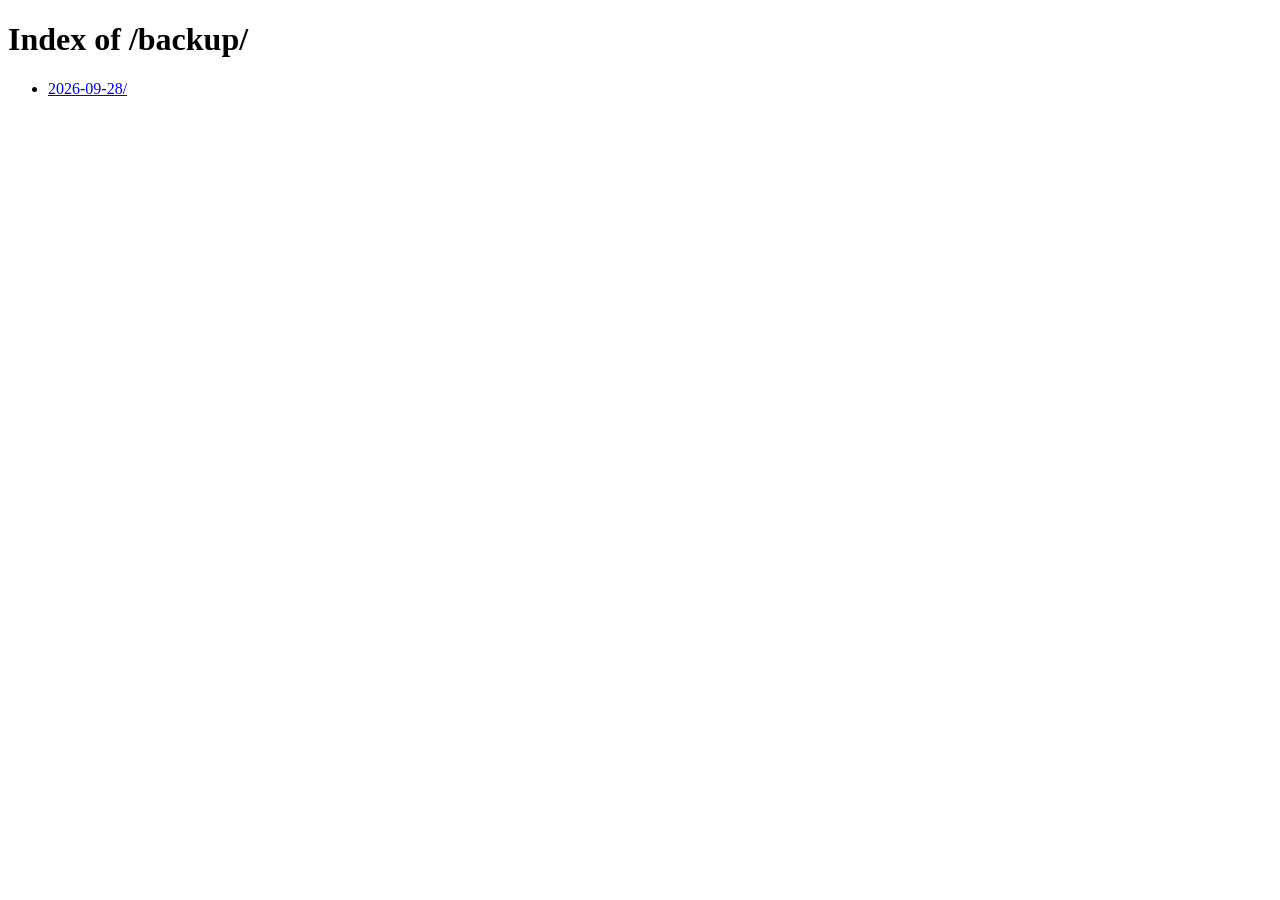
<file: Dead_Signal(N1)/gateway/artifacts/index.html>
<!doctype html>
<html lang="en">
<head>
  <meta charset="utf-8">
  <meta name="viewport" content="width=device-width, initial-scale=1">
  <title>Backup archive</title>
</head>

<body>
  <h1>Index of /backup/</h1>

  <ul>
    <li>
      <a href="2026-09-28/">2026-09-28/</a>
    </li>
  </ul>
</body>
</html>
</file>
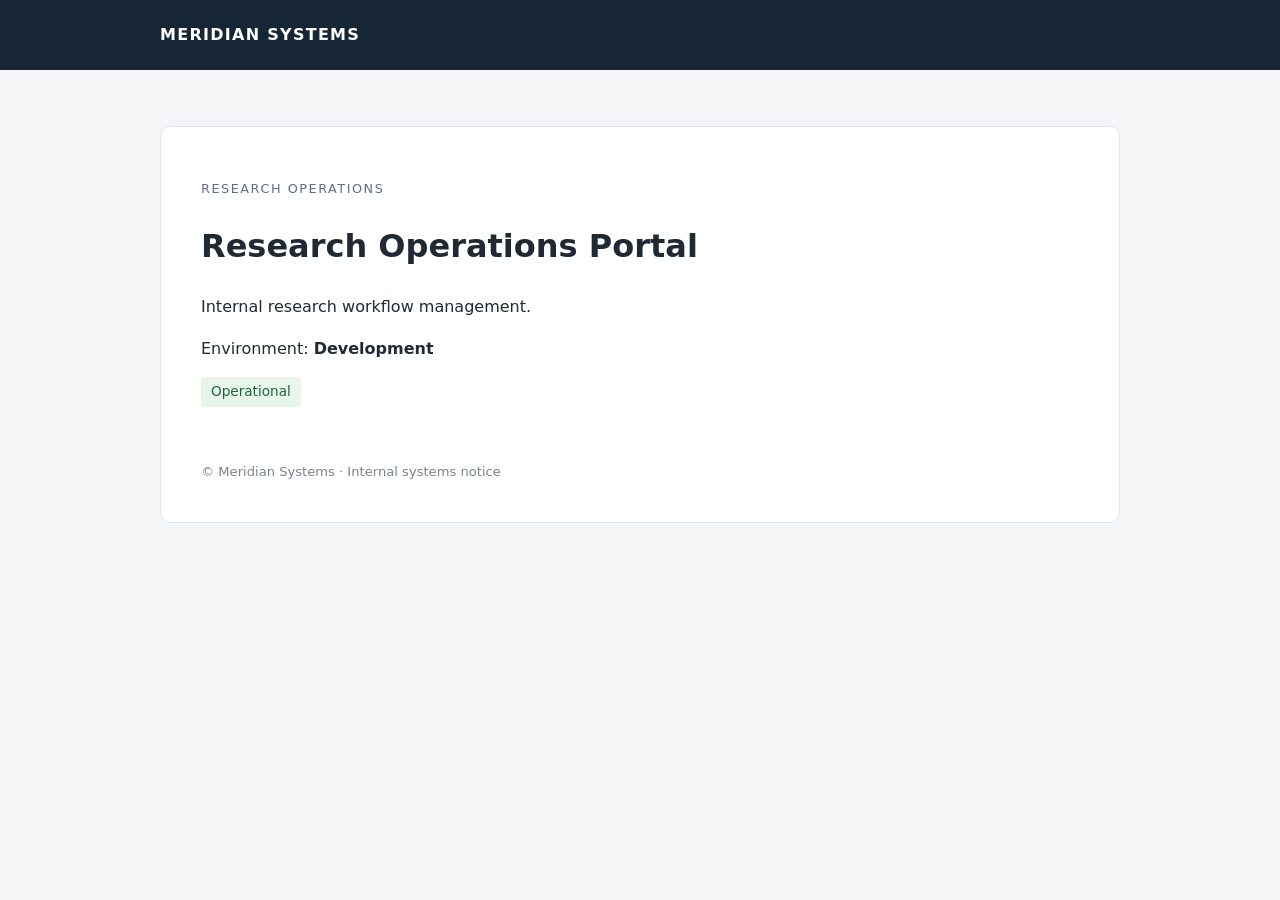
<file: Dead_Signal(N1)/gateway/web/index.html>
<!doctype html>
<html lang="en">
<head>
  <meta charset="utf-8">
  <meta name="viewport" content="width=device-width, initial-scale=1">
  <title>Research Operations Portal</title>

  <style>
    :root {
      color-scheme: light;
    }

    body {
      margin: 0;
      font: 16px/1.6 system-ui, sans-serif;
      background: #f3f5f7;
      color: #202a34;
    }

    header {
      background: #172635;
      color: white;
      padding: 22px max(24px, calc((100% - 960px) / 2));
      letter-spacing: 0.08em;
    }

    main {
      box-sizing: border-box;
      max-width: 960px;
      margin: 56px auto;
      padding: 40px;
      background: white;
      border: 1px solid #e1e6eb;
      border-radius: 10px;
    }

    .eyebrow {
      color: #607080;
      text-transform: uppercase;
      letter-spacing: 0.12em;
      font-size: 0.8rem;
    }

    .status {
      display: inline-block;
      padding: 4px 10px;
      border-radius: 4px;
      background: #e7f5eb;
      color: #21653a;
      font-size: 0.85rem;
    }

    footer {
      margin-top: 54px;
      color: #788491;
      font-size: 0.82rem;
    }
  </style>
</head>

<body>
  <header>
    <strong>MERIDIAN SYSTEMS</strong>
  </header>

  <main>
    <p class="eyebrow">Research Operations</p>

    <h1>Research Operations Portal</h1>

    <p>Internal research workflow management.</p>

    <p>
      Environment:
      <strong>Development</strong>
    </p>

    <span class="status">Operational</span>

    <footer>
      © Meridian Systems · Internal systems notice
    </footer>
  </main>
</body>
</html>
</file>
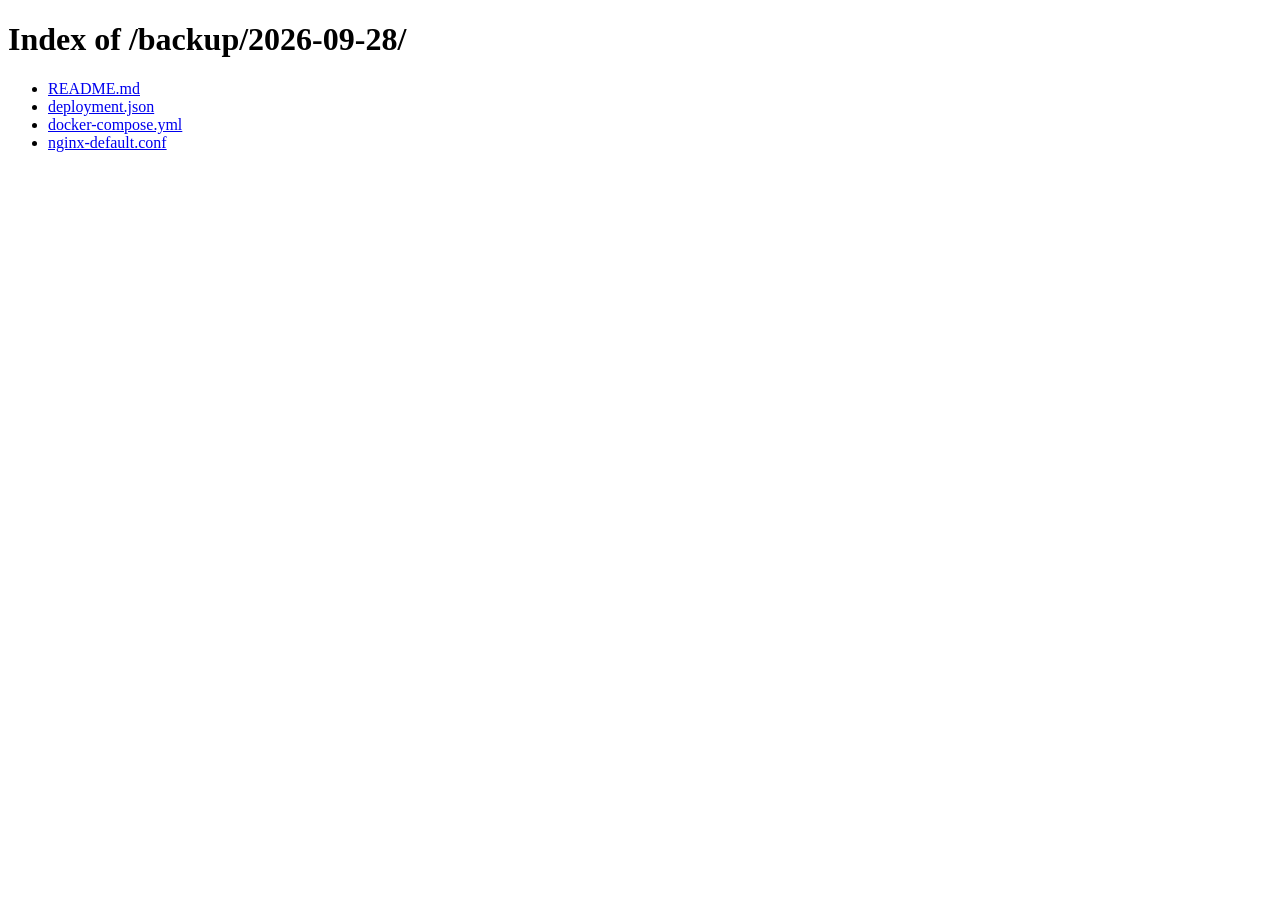
<file: Dead_Signal(N1)/gateway/artifacts/2026-09-28/index.html>
<!doctype html>
<html lang="en">
<head>
  <meta charset="utf-8">
  <meta name="viewport" content="width=device-width, initial-scale=1">
  <title>Deployment backup</title>
</head>

<body>
  <h1>Index of /backup/2026-09-28/</h1>

  <ul>
    <li>
      <a href="README.md">README.md</a>
    </li>
    <li>
      <a href="deployment.json">deployment.json</a>
    </li>
    <li>
      <a href="docker-compose.yml">docker-compose.yml</a>
    </li>
    <li>
      <a href="nginx-default.conf">nginx-default.conf</a>
    </li>
  </ul>
</body>
</html>
</file>
